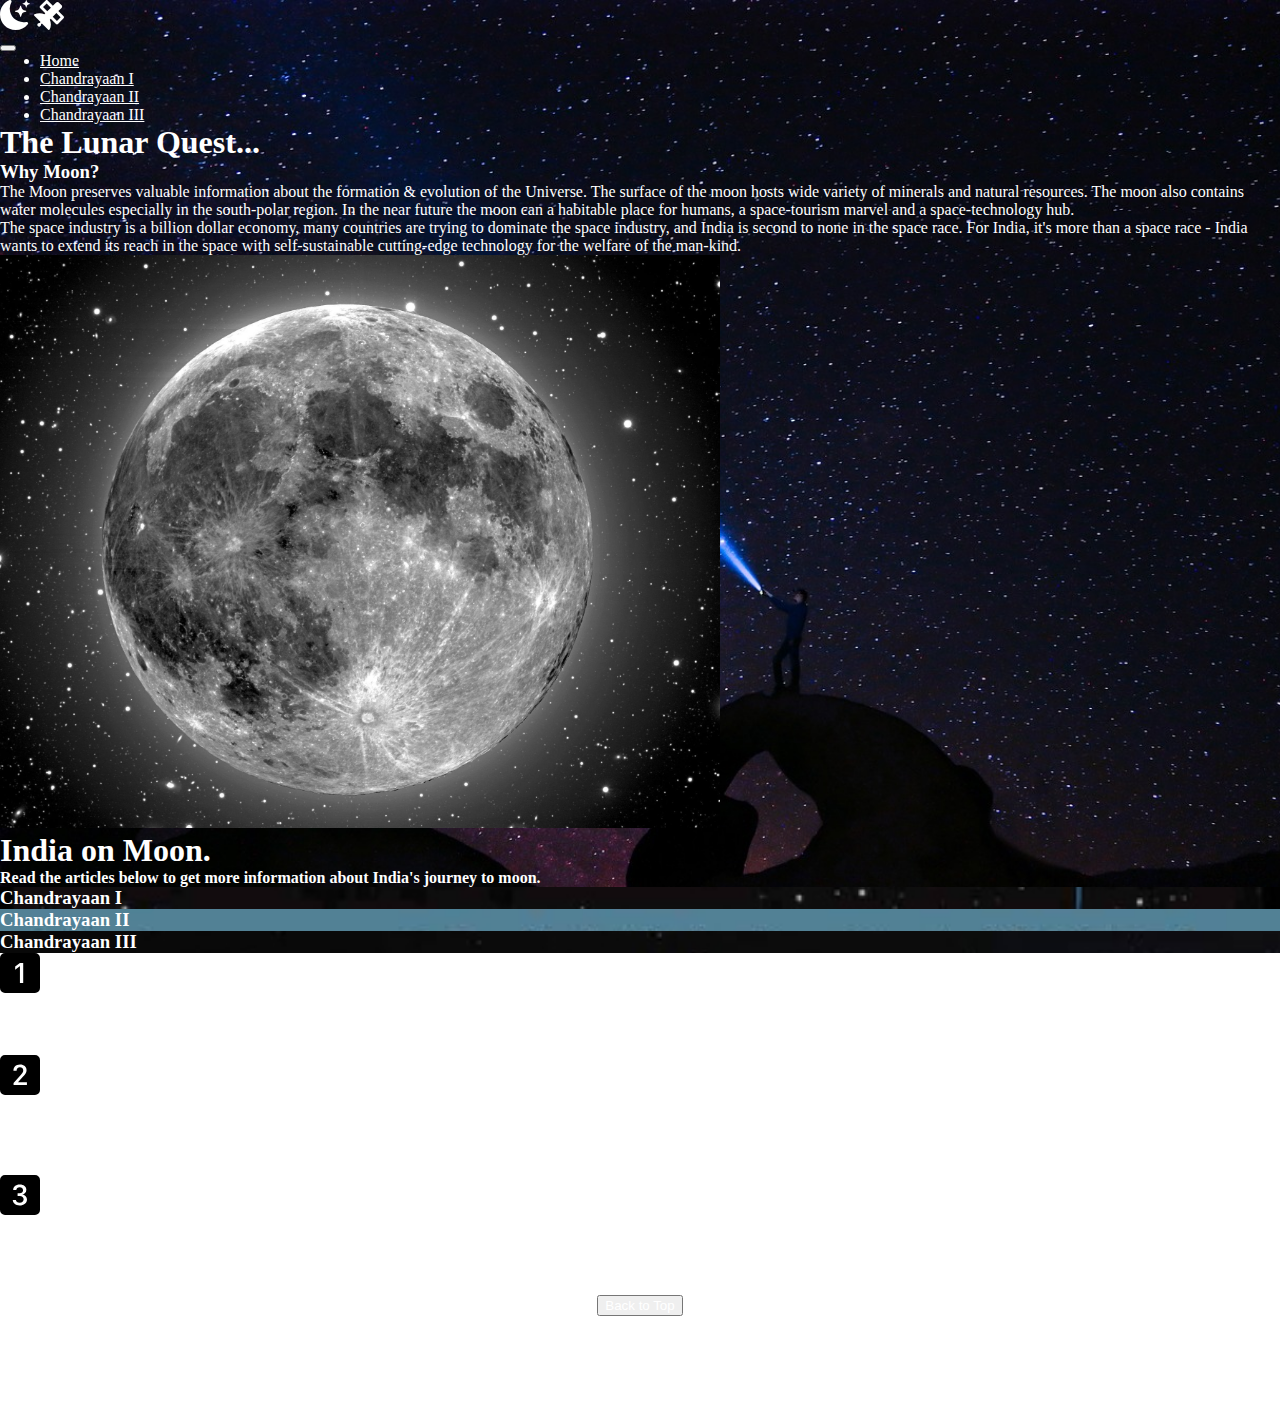
<file: index.html>
<!DOCTYPE html>
<html lang="en">
<head>
    <meta charset="UTF-8">
    <meta name="viewport" content="width=device-width, initial-scale=1.0">
    <title>The Lunar Quest | India</title>
    <link href="https://cdn.jsdelivr.net/npm/bootstrap@5.3.0/dist/css/bootstrap.min.css" rel="stylesheet" integrity="sha384-9ndCyUaIbzAi2FUVXJi0CjmCapSmO7SnpJef0486qhLnuZ2cdeRhO02iuK6FUUVM" crossorigin="anonymous">
    <link rel="stylesheet" href="https://cdnjs.cloudflare.com/ajax/libs/font-awesome/6.4.0/css/all.min.css" integrity="sha512-iecdLmaskl7CVkqkXNQ/ZH/XLlvWZOJyj7Yy7tcenmpD1ypASozpmT/E0iPtmFIB46ZmdtAc9eNBvH0H/ZpiBw==" crossorigin="anonymous" referrerpolicy="no-referrer" />
    <link rel="stylesheet" href="./style.css">
</head>
<body>
    <nav class="navbar navbar-expand-lg bg-body-tertiary" id="top" class="navbar fixed-top bg-body-tertiary" class="navbar bg-dark border-bottom border-bottom-dark" data-bs-theme="dark">
        <div class="container-fluid">
            <div class="nav-icons">
                <img src="./assets/moon-stars-fill.svg" alt="moon-icon">
                <img src="./assets/satellite-solid.svg" alt="satellite-icon">
            </div>
          <button class="navbar-toggler" type="button" data-bs-toggle="collapse" data-bs-target="#navbarNav" aria-controls="navbarNav" aria-expanded="false" aria-label="Toggle navigation">
            <span class="navbar-toggler-icon"></span>
          </button>
          <div class="collapse navbar-collapse" id="navbarNav">
            <ul class="navbar-nav">
              <li class="nav-item">
                <a class="nav-link active" aria-current="page" href="./index.html">Home</a>
              </li>
              <li class="nav-item">
                <a class="nav-link active" href="./chandrayaan1.html" target="_blank">Chandrayaan I</a>
              </li>
              <li class="nav-item">
                <a class="nav-link active" href="./chandrayaan2.html" target="_blank">Chandrayaan II</a>
              </li>
              <li class="nav-item">
                <a class="nav-link active" href="./chandrayaan3.html" target="_blank">Chandrayaan III</a>
              </li>
            </ul>
          </div>
        </div>
    </nav>

    <div class="container my-5">
        <div class="row p-4 pb-0 pe-lg-0 pt-lg-5 align-items-center rounded-3 border shadow-lg">
          <div class="col-lg-7 p-3 p-lg-5 pt-lg-3" id="head-text">
            <h1 class="display-4 fw-bold lh-1" style="font-family: serif;">The Lunar Quest...</h1>
            <h3 style="font-family: serif;">Why Moon?</h3>
            <p class="lead">The Moon preserves valuable information about the formation & evolution of the Universe. The surface of the moon hosts wide variety of minerals and natural resources. The moon also contains water molecules  especially in the south-polar region. In the near future the moon can a habitable place for humans, a space-tourism marvel and a space-technology hub. <br>The space industry is a billion dollar economy, many countries are trying to dominate the space industry, and India is second to none in the space race. For India, it's more than a space race - India wants to extend its reach in the space with self-sustainable cutting-edge technology for the welfare of the man-kind.</p>
          </div>
          <div class="col-lg-4 offset-lg-1 p-0 overflow-hidden shadow-lg">
              <img class="rounded-lg-3" src="./assets/moon-hero.jpg" alt="moon-hero" width="720">
          </div>
        </div>
    </div>

    <section id="ind-lun-mission">
      <div class="container px-4 pt-5 pb-1" id="custom-cards">
        <h1 class="pb-2 border-bottom" style="font-family: serif;">India on Moon.</h1>
        <h4>Read the articles below to get more information about India's journey to moon.</h4>
    
        <div class="row row-cols-1 row-cols-lg-3 align-items-stretch g-4 py-5">
          <div class="col">
            <div class="card card-cover h-100 overflow-hidden text-bg-dark rounded-4 shadow-lg" style="background: url('./assets/c-1-logio.png'); background-size: cover; background-repeat: no-repeat;">
              <div class="d-flex flex-column h-100 p-5 pb-3 text-white text-shadow-1">
                <a href="./chandrayaan1.html" target="_blank"><h3 class="pt-5 mt-5 mb-4 display-6 lh-1 fw-bold"  style="font-family: serif;">Chandrayaan I</h3></a>
              </div>
            </div>
          </div>
    
          <div class="col">
            <div class="card card-cover h-100 overflow-hidden text-bg-dark rounded-4 shadow-lg" style="background-image: url('./assets/c-2-logo.jpeg'); background-size: cover; background-repeat: no-repeat;">
              <div class="d-flex flex-column h-100 p-5 pb-3 text-white text-shadow-1">
                <a href="./chandrayaan2.html" target="_blank"><h3 class="pt-5 mt-5 mb-4 display-6 lh-1 fw-bold" style="font-family: serif;">Chandrayaan II</h3></a>
              </div>
            </div>
          </div>
    
          <div class="col">
            <div class="card card-cover h-100 overflow-hidden text-bg-dark rounded-4 shadow-lg" style="background-image: url('./assets/c-3-logo.jpeg'); background-size: cover; background-repeat: no-repeat;">
              <div class="d-flex flex-column h-100 p-5 pb-3 text-shadow-1">
                <a href="./chandrayaan3.html" target="_blank"><h3 class="pt-5 mt-5 mb-4 display-6 lh-1 fw-bold" style="font-family: serif;">Chandrayaan III</h3></a>
              </div>
            </div>
          </div>
        </div>
      </div>
    </section>

    <div class="container">
    <div class="row g-4 pb-5 row-cols-1 row-cols-lg-3">
      <div class="feature col">
        <div class="feature-icon d-inline-flex align-items-center justify-content-center text-bg-primary bg-gradient fs-2 mb-3">
          <img src="./assets/1-square-fill.svg" alt="1">
        </div>
        <p>Chandrayaan-1, India's first mission to Moon, was launched successfully on October 22, 2008 from SDSC SHAR, Sriharikota. The spacecraft was orbiting around the Moon at a height of 100 km from the lunar surface for chemical, mineralogical and photo-geologic mapping of the Moon. <br>
        The satellite made more than 3400 orbits around the moon and the mission was concluded when the communication with the spacecraft was lost on August 29, 2009.</p>
      </div>
      <div class="feature col">
        <div class="feature-icon d-inline-flex align-items-center justify-content-center text-bg-primary bg-gradient fs-2 mb-3">
          <img src="./assets/2-square-fill.svg" alt="2">
        </div>
        <p>Chandrayaan-2 mission is a highly complex mission, which represents a significant technological leap compared to the previous missions of ISRO. It comprised an Orbiter, Lander and Rover to explore the unexplored South Pole of the Moon. The mission is designed to expand the lunar scientific knowledge through detailed study of topography, seismography, mineral identification and distribution, surface chemical composition, thermo-physical characteristics of top soil and composition of the tenuous lunar atmosphere, leading to a new understanding of the origin and evolution of the Moon.</p>
      </div>
      <div class="feature col">
        <div class="feature-icon d-inline-flex align-items-center justify-content-center text-bg-primary bg-gradient fs-2 mb-3">
          <img src="./assets/3-square-fill.svg" alt="3">
        </div>
        <p>Chandrayaan-3 is a follow-on mission to Chandrayaan-2 to demonstrate end-to-end capability in safe landing and roving on the lunar surface. It consists of Lander and Rover configuration. It will be launched by LVM3 from SDSC SHAR, Sriharikota. <br>The propulsion module will carry the lander and rover configuration till 100 km lunar orbit.The propulsion module has Spectro-polarimetry of Habitable Planet Earth (SHAPE) payload to study the spectral and Polari metric measurements of Earth from the lunar orbit.</p>
      </div>
    </div>
    </div>

    <div class="button">
      <button type="button" class="btn btn-dark btn-outline-light"><a href="#top" style="text-decoration: none;">Back to Top</a></button>
    </div>

    <footer class="d-flex flex-wrap justify-content-between align-items-center pt-3 my-2 border-top container">
      <div class="col-md-4 d-flex align-items-center">
        <img src="./assets/rocket-takeoff-fill.svg" alt="rocket-icon" class="px-3">
        <span class="mb-3 mb-md-0 text-body-light">Copyright © 2023 Darshan S V, All Rights Reserved.</span>
      </div>
  
      <ul class="nav col-md-4 justify-content-end list-unstyled d-flex">
        <li class="ms-3"><a class="text-body-secondary" href="https://www.instagram.com/darshansv_/" target="_blank"><img src="./assets/instagram.svg" alt=""></a></li>
        <li class="ms-3"><a class="text-body-secondary" href="https://www.linkedin.com/in/darshan-vajrawad-bb383a262" target="_blank"><img src="./assets/linkedin.svg" alt=""></a></li>
      </ul>
    </footer>


    <script src="https://cdn.jsdelivr.net/npm/bootstrap@5.3.0/dist/js/bootstrap.bundle.min.js" integrity="sha384-geWF76RCwLtnZ8qwWowPQNguL3RmwHVBC9FhGdlKrxdiJJigb/j/68SIy3Te4Bkz" crossorigin="anonymous"></script>
</body>
</html>
</file>
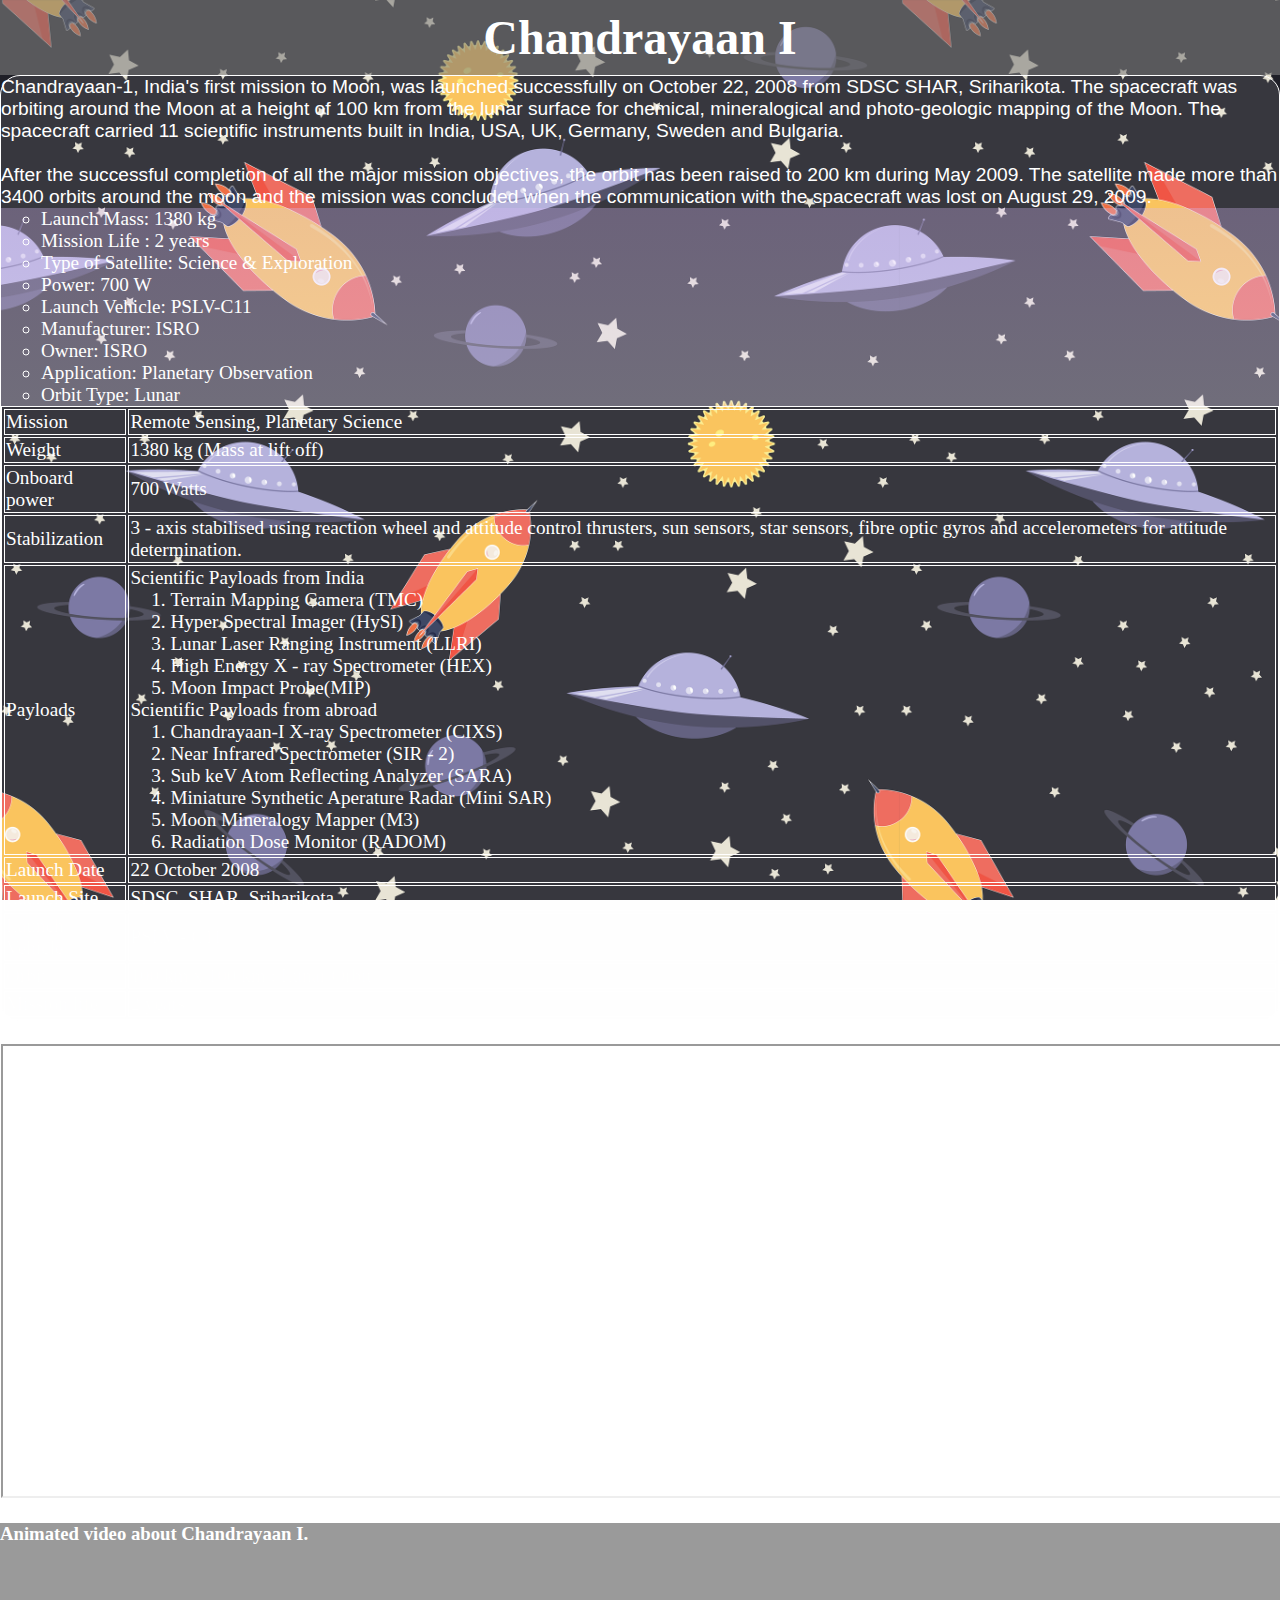
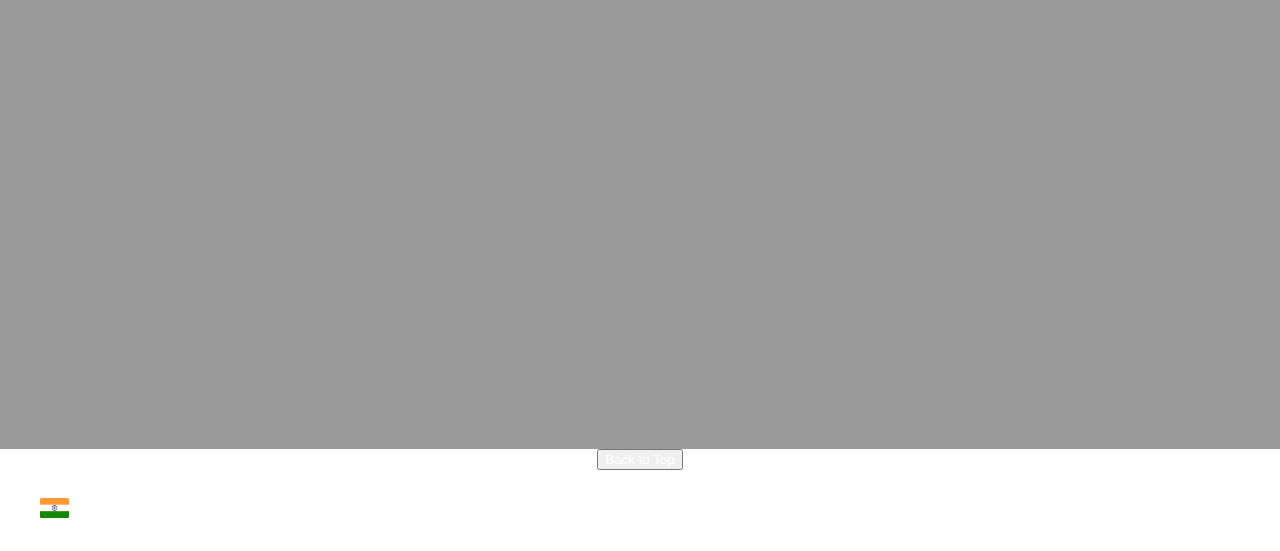
<file: chandrayaan1.html>
<!DOCTYPE html>
<html lang="en" data-bs-theme="dark">
<head>
    <meta charset="UTF-8">
    <meta name="viewport" content="width=device-width, initial-scale=1.0">
    <title>Chandrayaan I</title>
    <link href="https://cdn.jsdelivr.net/npm/bootstrap@5.3.0/dist/css/bootstrap.min.css" rel="stylesheet" integrity="sha384-9ndCyUaIbzAi2FUVXJi0CjmCapSmO7SnpJef0486qhLnuZ2cdeRhO02iuK6FUUVM" crossorigin="anonymous">
    <link rel="stylesheet" href="./c-1.css">
</head>
<body>
    <div class="title py-5" id="top">
        <h1 style="font-family: serif; font-size: 3rem; font-weight: bold;">Chandrayaan I</h1>
    </div>

    <div class="mission-obj container my-3">
        <p style="font-size: larger; font-family: sans-serif;">Chandrayaan-1, India's first mission to Moon, was launched successfully on October 22, 2008 from SDSC SHAR, Sriharikota. The spacecraft was orbiting around the Moon at a height of 100 km from the lunar surface for chemical, mineralogical and photo-geologic mapping of the Moon. The spacecraft carried 11 scientific instruments built in India, USA, UK, Germany, Sweden and Bulgaria. <br> <br>

            After the successful completion of all the major mission objectives, the orbit has been raised to 200 km during May 2009. The satellite made more than 3400 orbits around the moon and the mission was concluded when the communication with the spacecraft was lost on August 29, 2009.</p>

            <div class="mission-info mb-2" style="font-size: larger;">
                <ul style="list-style: circle;">
                    <li>Launch Mass: 1380 kg</li>
                    <li>Mission Life : 2 years</li>
                    <li>Type of Satellite: Science & Exploration</li>
                    <li>Power: 700 W</li>
                    <li>Launch Vehicle: PSLV-C11</li>
                    <li> Manufacturer: ISRO</li>
                    <li>Owner: ISRO</li>
                    <li>Application: Planetary Observation</li>
                    <li>Orbit Type: Lunar</li>
                </ul>
            </div>

            <div class="table" style="font-size: larger;">
                <table>
                    <tr>
                        <td>Mission</td>
                        <td>Remote Sensing, Planetary Science</td>
                    </tr>
                    <tr>
                        <td>Weight</td>
                        <td>1380 kg (Mass at lift off)</td>
                    </tr>
                    <tr>
                        <td>Onboard power</td>
                        <td>700 Watts</td>
                    </tr>
                    <tr>
                        <td>Stabilization</td>
                        <td>3 - axis stabilised using reaction wheel and attitude control thrusters, sun sensors, star sensors, fibre optic gyros and accelerometers for attitude determination.</td>
                    </tr>
                    <tr>
                        <td>Payloads</td>
                        <td>Scientific Payloads from India
                            <ol>
                                <li>Terrain Mapping Camera (TMC)</li>
                                <li>Hyper Spectral Imager (HySI)</li>
                                <li>Lunar Laser Ranging Instrument (LLRI)</li>
                                <li>High Energy X - ray Spectrometer (HEX)</li>
                                <li>Moon Impact Probe(MIP)</li>
                            </ol>
                            Scientific Payloads from abroad
                            <ol>
                                <li>Chandrayaan-I  X-ray Spectrometer (CIXS)</li>
                                <li>Near Infrared Spectrometer (SIR - 2)</li>
                                <li>Sub keV Atom Reflecting Analyzer (SARA)</li>
                                <li>Miniature Synthetic Aperature Radar (Mini SAR)</li>
                                <li>Moon Mineralogy Mapper (M3)</li>
                                <li>Radiation Dose Monitor (RADOM)</li>
                            </ol>
                        </td>
                    </tr>
                    <tr>
                        <td>Launch Date</td>
                        <td>22 October 2008</td>
                    </tr>
                    <tr>
                        <td>Launch Site	</td>
                        <td>SDSC, SHAR, Sriharikota</td>
                    </tr>
                    <tr>
                        <td>Launch Vehicle</td>
                        <td>PSLV - C11</td>
                    </tr>
                    <tr>
                        <td>Orbit</td>
                        <td>100 km x 100 km : Lunar Orbit</td>
                    </tr>
                    <tr>
                        <td>Mission life</td>
                        <td>2 years</td>
                    </tr>
                </table>
            </div>
    </div>

    <div class="brochure container my-5 border">
        <h3>Read the official brochure released by ISRO.</h3>
        <iframe src="./assets/pslv-c11.pdf" frameborder="5" width="100%" height="90%"></iframe>
    </div>

    <div class="embed container border my-5">
        <h3>Animated video about Chandrayaan I.</h3>
        <iframe width="100%" height="500px" src="https://www.youtube-nocookie.com/embed/C1eLG7m6WdI" title="YouTube video player" frameborder="0" allow="accelerometer; autoplay; clipboard-write; encrypted-media; gyroscope; picture-in-picture; web-share" allowfullscreen></iframe>
    </div>

    <div class="button">
        <button type="button" class="btn btn-dark btn-outline-light"><a href="#top" style="text-decoration: none;">Back to Top</a></button>
    </div>

    <footer class="d-flex flex-wrap justify-content-between align-items-center pt-3 my-2 border-top container">
        <div class="col-md-4 d-flex align-items-center">
          <span class="mb-3 mb-md-0 text-body-light">The content of this page belongs to ISRO, and same is acknowledged.</span>
        </div>
    
        <ul class="nav col-md-4 justify-content-end list-unstyled d-flex">
          <li class="ms-3"><img src="./assets/india-flag-icon.svg" alt="india-flag"></li>
          <li class="ms-3">Jai Hind.</li>
        </ul>
      </footer>
</body>
</html>
</file>
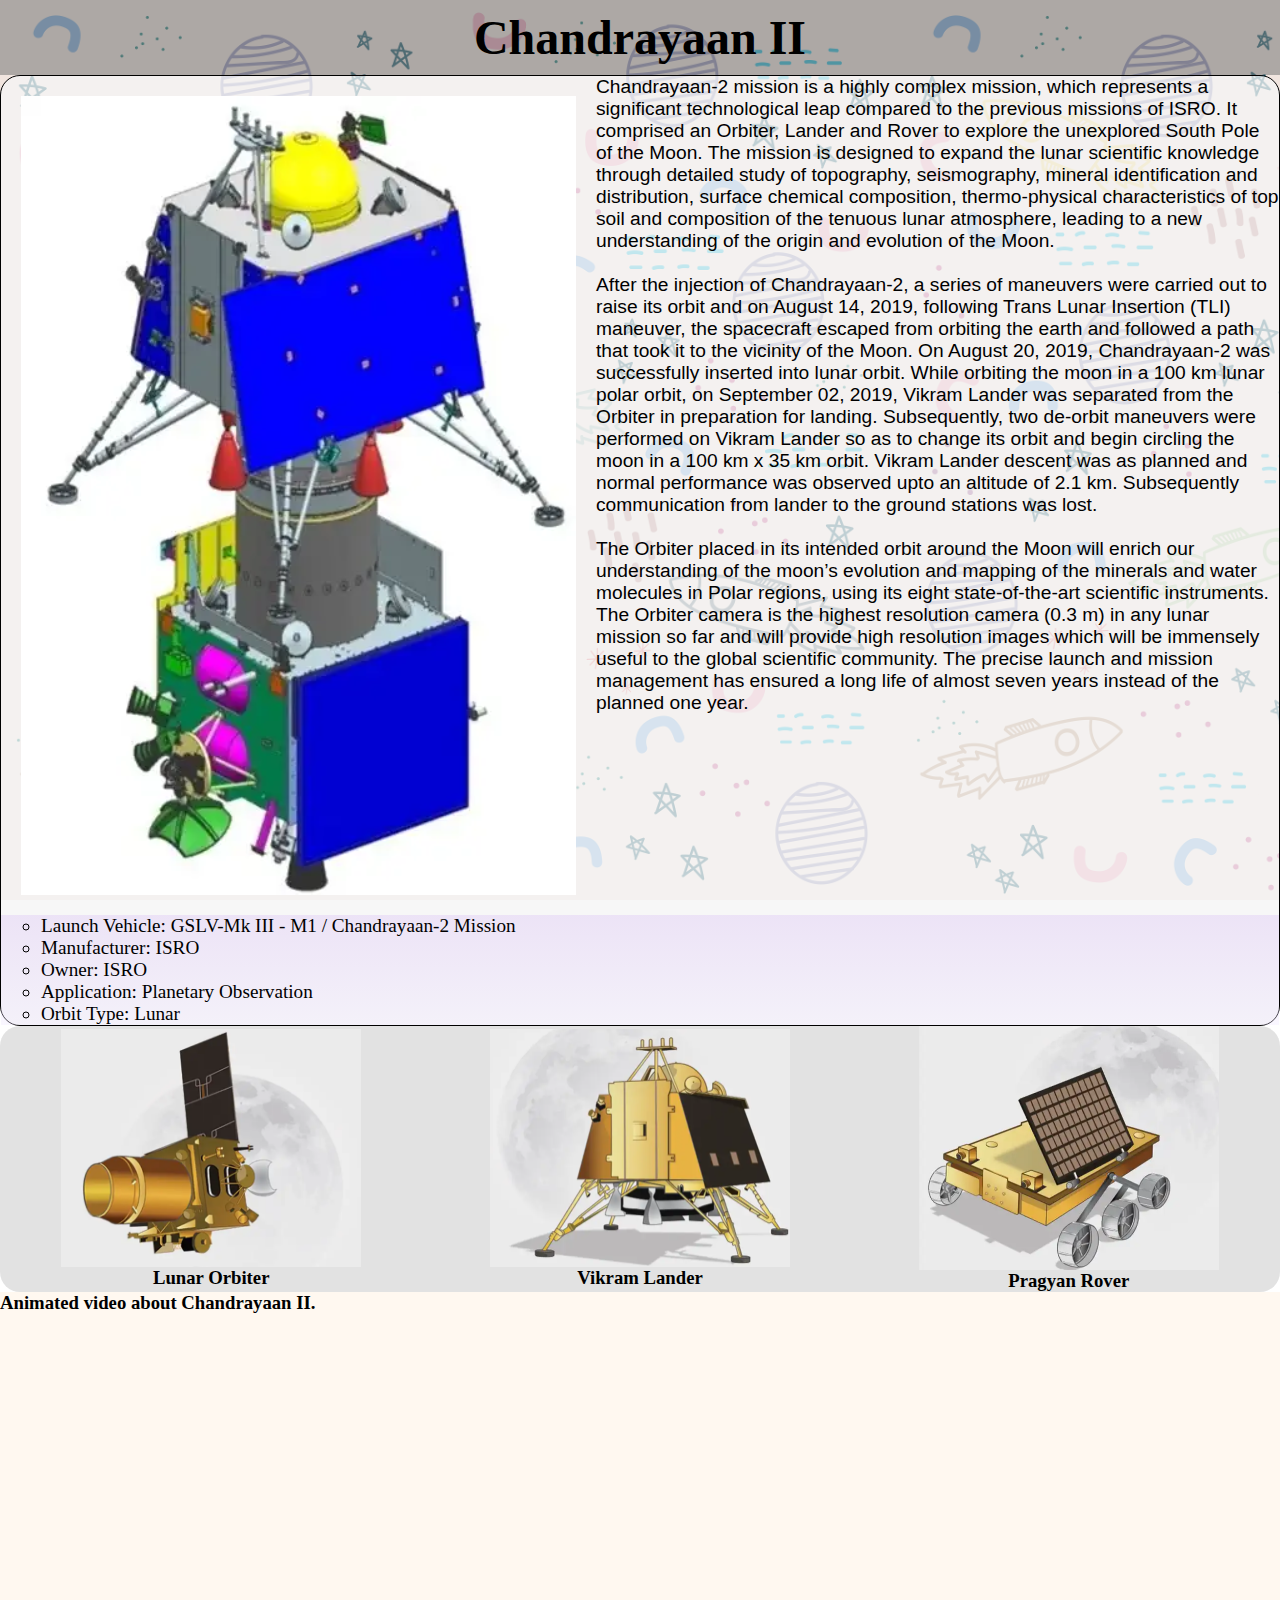
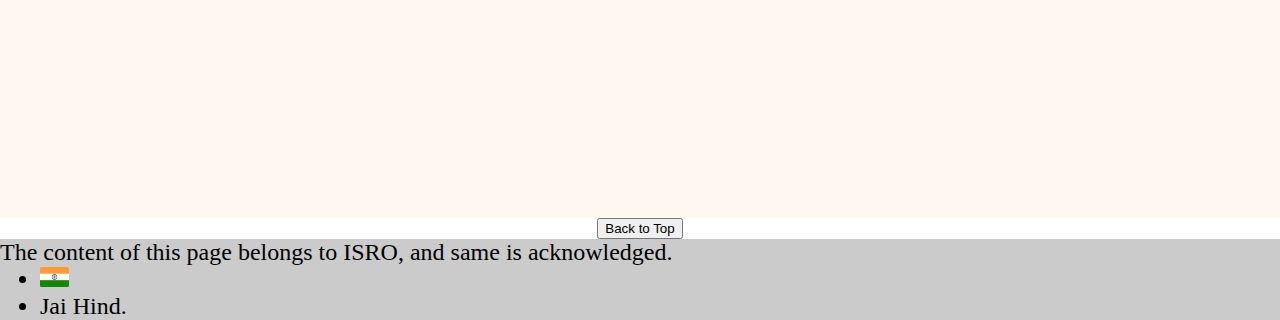
<file: chandrayaan2.html>
<!DOCTYPE html>
<html lang="en" data-bs-theme="dark">
<head>
    <meta charset="UTF-8">
    <meta name="viewport" content="width=device-width, initial-scale=1.0">
    <title>Chandrayaan II</title>
    <link href="https://cdn.jsdelivr.net/npm/bootstrap@5.3.0/dist/css/bootstrap.min.css" rel="stylesheet" integrity="sha384-9ndCyUaIbzAi2FUVXJi0CjmCapSmO7SnpJef0486qhLnuZ2cdeRhO02iuK6FUUVM" crossorigin="anonymous">
    <link rel="stylesheet" href="./c-2.css">
</head>
<body>
    <div class="title py-5" id="top">
        <h1 style="font-family: serif; font-size: 3rem; font-weight: bold;">Chandrayaan II</h1>
    </div>

    <div class="mission-obj container my-3">
        <div class="grid1">
        <img src="./assets/C_2-payload.png" alt="C_2-payload">
        <p style="font-size: larger; font-family: sans-serif;">Chandrayaan-2 mission is a highly complex mission, which represents a significant technological leap compared to the previous missions of ISRO. It comprised an Orbiter, Lander and Rover to explore the unexplored South Pole of the Moon. The mission is designed to expand the lunar scientific knowledge through detailed study of topography, seismography, mineral identification and distribution, surface chemical composition, thermo-physical characteristics of top soil and composition of the tenuous lunar atmosphere, leading to a new understanding of the origin and evolution of the Moon. <br> <br>

            After the injection of Chandrayaan-2, a series of maneuvers were carried out to raise its orbit and on August 14, 2019, following Trans Lunar Insertion (TLI) maneuver, the spacecraft escaped from orbiting the earth and followed a path that took it to the vicinity of the Moon. On August 20, 2019, Chandrayaan-2 was successfully inserted into lunar orbit. While orbiting the moon in a 100 km lunar polar orbit, on September 02, 2019, Vikram Lander was separated from the Orbiter in preparation for landing. Subsequently, two de-orbit maneuvers were performed on Vikram Lander so as to change its orbit and begin circling the moon in a 100 km x 35 km orbit. Vikram Lander descent was as planned and normal performance was observed upto an altitude of 2.1 km. Subsequently communication from lander to the ground stations was lost. <br> <br>
            
            The Orbiter placed in its intended orbit around the Moon will enrich our understanding of the moon’s evolution and mapping of the minerals and water molecules in Polar regions, using its eight state-of-the-art scientific instruments. The Orbiter camera is the highest resolution camera (0.3 m) in any lunar mission so far and will provide high resolution images which will be immensely useful to the global scientific community. The precise launch and mission management has ensured a long life of almost seven years instead of the planned one year.</p>
            </div>

            <div class="mission-info mb-2" style="font-size: larger;">
                <ul style="list-style: circle;">
                    <li>Launch Vehicle: GSLV-Mk III - M1 / Chandrayaan-2 Mission</li>
                    <li>Manufacturer: ISRO</li>
                    <li>Owner: ISRO</li>
                    <li>Application: Planetary Observation</li>
                    <li>Orbit Type: Lunar</li>
                </ul>
            </div>
    </div>

    <div class="components container">
        <div class="img">
            <img src="./assets/orbiter.png" alt="orbiter" width="300em">
            <h3>Lunar Orbiter</h3>
        </div>
        <div class="img">
            <img src="./assets/lander.png" alt="lander" width="300em">
            <h3>Vikram Lander</h3>
        </div>
        <div class="img">
            <img src="./assets/rover.png" alt="rover" width="300em">
            <h3>Pragyan Rover</h3>
        </div>
    </div>

    <div class="embed container border my-5">
        <h3>Animated video about Chandrayaan II.</h3>
        <iframe width="100%" height="500" src="https://www.youtube-nocookie.com/embed/--8ORixBXQE" title="YouTube video player" frameborder="0" allow="accelerometer; autoplay; clipboard-write; encrypted-media; gyroscope; picture-in-picture; web-share" allowfullscreen></iframe>
    </div>

    <div class="button">
        <button type="button" class="btn btn-dark btn-outline-light"><a href="#top" style="text-decoration: none;">Back to Top</a></button>
    </div>

    <footer class="d-flex flex-wrap justify-content-between align-items-center pt-3 my-2 border-top container">
        <div class="col-md-4 d-flex align-items-center">
          <span class="mb-3 mb-md-0 text-body-light">The content of this page belongs to ISRO, and same is acknowledged.</span>
        </div>
    
        <ul class="nav col-md-4 justify-content-end list-unstyled d-flex">
          <li class="ms-3"><img src="./assets/india-flag-icon.svg" alt="india-flag"></li>
          <li class="ms-3">Jai Hind.</li>
        </ul>
    </footer>

</body>
</html>
</file>
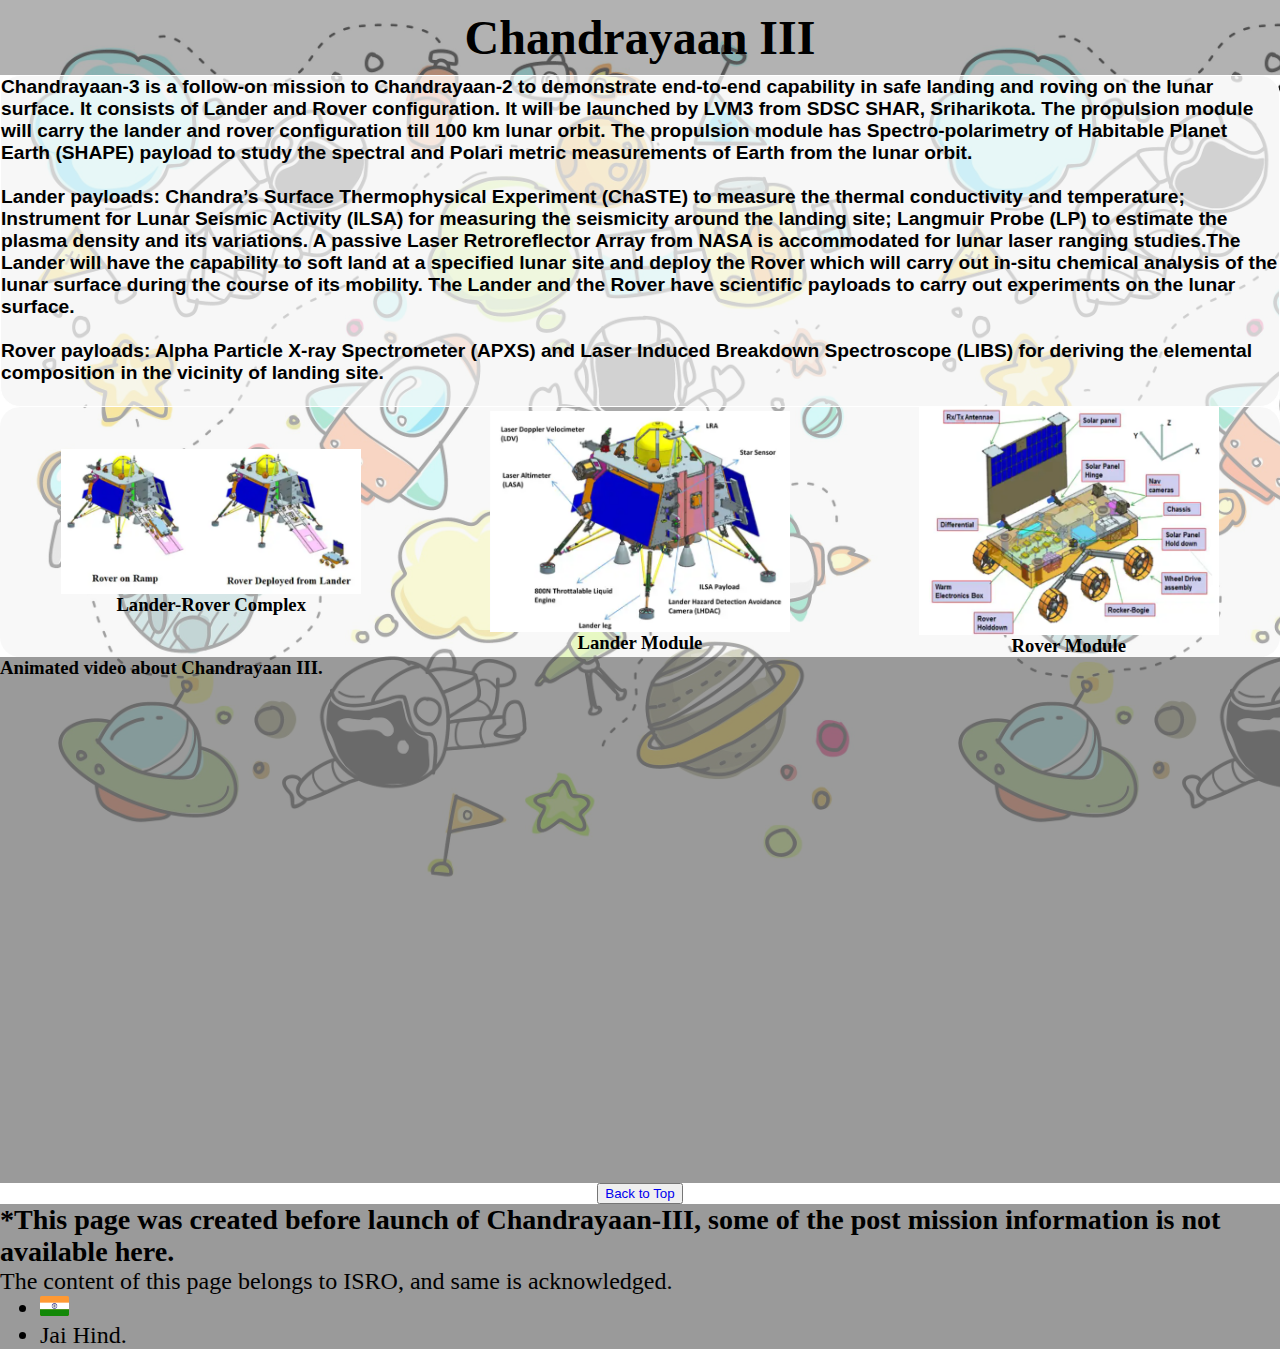
<file: chandrayaan3.html>
<!DOCTYPE html>
<html lang="en" data-bs-theme="dark">
<head>
    <meta charset="UTF-8">
    <meta name="viewport" content="width=device-width, initial-scale=1.0">
    <title>Chandrayaan III</title>
    <link href="https://cdn.jsdelivr.net/npm/bootstrap@5.3.0/dist/css/bootstrap.min.css" rel="stylesheet" integrity="sha384-9ndCyUaIbzAi2FUVXJi0CjmCapSmO7SnpJef0486qhLnuZ2cdeRhO02iuK6FUUVM" crossorigin="anonymous">
    <link rel="stylesheet" href="./c-3.css">
</head>
<body>
    <div class="title py-5" id="top">
        <h1 style="font-family: serif; font-size: 3rem; font-weight: bold;">Chandrayaan III</h1>
    </div>

    <div class="mission-obj container my-3">
        <p style="font-size: larger; font-family: sans-serif;">Chandrayaan-3 is a follow-on mission to Chandrayaan-2 to demonstrate end-to-end capability in safe landing and roving on the lunar surface. It consists of Lander and Rover configuration. It will be launched by LVM3 from SDSC SHAR, Sriharikota. The propulsion module will carry the lander and rover configuration till 100 km lunar orbit. The propulsion module has Spectro-polarimetry of Habitable Planet Earth (SHAPE) payload to study the spectral and Polari metric measurements of Earth from the lunar orbit. <br> <br>

            <strong>Lander payloads:</strong> Chandra’s Surface Thermophysical Experiment (ChaSTE) to measure the thermal conductivity and temperature; Instrument for Lunar Seismic Activity (ILSA) for measuring the seismicity around the landing site; Langmuir Probe (LP) to estimate the plasma density and its variations. A passive Laser Retroreflector Array from NASA is accommodated for lunar laser ranging studies.The Lander will have the capability to soft land at a specified lunar site and deploy the Rover which will carry out in-situ chemical analysis of the lunar surface during the course of its mobility. The Lander and the Rover have scientific payloads to carry out experiments on the lunar surface.  <br> <br>
            
            <strong>Rover payloads:</strong> Alpha Particle X-ray Spectrometer (APXS) and Laser Induced Breakdown Spectroscope (LIBS) for deriving the elemental composition in the vicinity of landing site. <br> <br>
            </p>
    </div>

    <div class="components container">
        <div class="img">
            <img src="./assets/lander-rover complex.png" alt="lander-rover" width="300em">
            <h3>Lander-Rover Complex</h3>
        </div>
        <div class="img">
            <img src="./assets/module-lander.png" alt="lander" width="300em">
            <h3>Lander Module</h3>
        </div>
        <div class="img">
            <img src="./assets/rover-again.png" alt="rover" width="300em">
            <h3>Rover Module</h3>
        </div>
    </div>

    <div class="embed container border my-5">
        <h3>Animated video about Chandrayaan III.</h3>
        <iframe width="100%" height="500px" src="https://www.youtube-nocookie.com/embed/cbG_0GDvOFU" title="YouTube video player" frameborder="0" allow="accelerometer; autoplay; clipboard-write; encrypted-media; gyroscope; picture-in-picture; web-share" allowfullscreen></iframe>
    </div>

    <div class="button">
        <button type="button" class="btn btn-dark btn-outline-light"><a href="#top" style="text-decoration: none;">Back to Top</a></button>
    </div>

    <footer class="d-flex flex-wrap justify-content-between align-items-center pt-3 my-2 border-top container">
        <h3 class="border-bottom">*This page was created before launch of Chandrayaan-III, some of the post mission information is not available here.</h3>
        <div class="col-md-4 d-flex align-items-center">
          <span class="mb-3 mb-md-0 text-body-light">The content of this page belongs to ISRO, and same is acknowledged.</span>
        </div>
    
        <ul class="nav col-md-4 justify-content-end list-unstyled d-flex">
          <li class="ms-3"><img src="./assets/india-flag-icon.svg" alt="india-flag"></li>
          <li class="ms-3">Jai Hind.</li>
        </ul>
    </footer>
</body>
</html>
</file>
<file: style.css>
* {
    margin: 0;
    color: white;
}

body {
    background-image: url(./assets/constellations.jpg);
    background-attachment: fixed;
    background-size: cover;
}

#head-text {
    color: white;
}

.card a {
    text-decoration: none;
    color: white;
}

.card :hover {
    transform: scale(1.015);
    z-index: 0.1;
}

#isro-embed .container1 {
    display: flex;
    flex-direction: row;
    justify-content: space-between;
    align-items: center;
}

.feature-icon {
    width: 3rem;
    height: 3rem;
    border-radius: 0.75rem;
}

.button {
    display: flex;
    justify-content: center;
    align-items: center;
}
</file>
<file: c-1.css>
* {
    margin: 0;
    color: white;
}

body {
    background: url(./assets/cosmos-g54c79c742_1920.png);
    background-attachment: fixed;
    background-size: contain;
}

.title {
    height: 75px;
    width: auto;
    display: flex;
    justify-content: center;
    align-items: center;
    background-color: rgba(128, 128, 128, 0.603);
    color: white;
}

.brochure {
    width: 100vw;
    height: 500px;
    border: 1px solid white;
}

.mission-obj {
    border-radius: 20px;
    background-color: rgba(245, 245, 245, 0.113);
    font-weight: 500;
    border: 1px, solid, white;
}

.mission-info {
    background: linear-gradient(180deg, #d7bbf554, #ede4ff50);
}

table, tr, td {
    border: 1px solid;
}

.button {
    display: flex;
    justify-content: center;
    align-items: center;
}

footer {
    font-size: 1.5rem;
    font-weight: 500;
}

.embed {
    background-color: rgba(128, 128, 128, 0.791);
}
</file>
<file: c-2.css>
* {
    margin: 0;
    color: black;
}

body {
    background: url(./assets/space-g06ea455b9_1920.png);
    background-attachment: fixed;
    background-size: contain;
}

.title {
    height: 75px;
    width: auto;
    display: flex;
    justify-content: center;
    align-items: center;
    background-color: rgba(128, 128, 128, 0.603);
    color: black;
}

.button {
    display: flex;
    justify-content: center;
    align-items: center;
}

footer {
    font-size: 1.5rem;
    font-weight: 500;
    background-color: rgba(128, 128, 128, 0.409);
}

.embed {
    background-color: rgba(255, 228, 196, 0.253);
}

.mission-obj {
    border-radius: 20px;
    background-color: rgba(245, 245, 245, 0.113);
    font-weight: 500;
    border: 1px, solid, black;
    background-color: rgba(245, 245, 245, 0.781);
}

.grid1 img {
    float: left;
    padding: 20px;
}

.mission-info {
    background: linear-gradient(180deg, #d7bbf554, #ede4ff50);
    clear: both;
}

.components {
    display: flex;
    justify-content: space-between;
    align-items: center;
    background-color: #0000001d;
    border-radius: 20px;
}

.components > .img {
    width: 33%;
    display: flex;
    flex-direction: column;
    justify-content: center;
    align-items: center;
}

@media screen and (max-width:991px) {
    .components {
        display: flex;
        flex-direction: column;
    }

    .grid1 {
        display: flex;
        flex-direction: column;
    }
}
</file>
<file: c-3.css>
* {
    margin: 0;
}

body {
    background: url(./assets/sketch-g9ce5ef8a4_1920.jpg);
    background-attachment: fixed;
    background-size: contain;
}

.title {
    height: 75px;
    width: auto;
    display: flex;
    justify-content: center;
    align-items: center;
    background-color: rgba(128, 128, 128, 0.603);
    color: black;
}

.button {
    display: flex;
    justify-content: center;
    align-items: center;
}

footer {
    font-size: 1.5rem;
    font-weight: 500;
    background-color: rgba(128, 128, 128, 0.791);
    color: black;
}

.embed {
    background-color: rgba(128, 128, 128, 0.791);
}

.mission-obj {
    border-radius: 20px;
    background-color: rgba(245, 245, 245, 0.839);
    font-weight: 500;
    border: 1px, solid, white;
    color: black;
    font-size: 1rem;
    font-weight: bold;
}

.components {
    display: flex;
    justify-content: space-between;
    align-items: center;
    background-color: rgba(245, 245, 245, 0.654);
    border-radius: 20px;
    color: black;
}

.components > .img {
    width: 33%;
    display: flex;
    flex-direction: column;
    justify-content: center;
    align-items: center;
}

@media screen and (max-width:991px) {
    .components {
        display: flex;
        flex-direction: column;
    }
}
</file>
